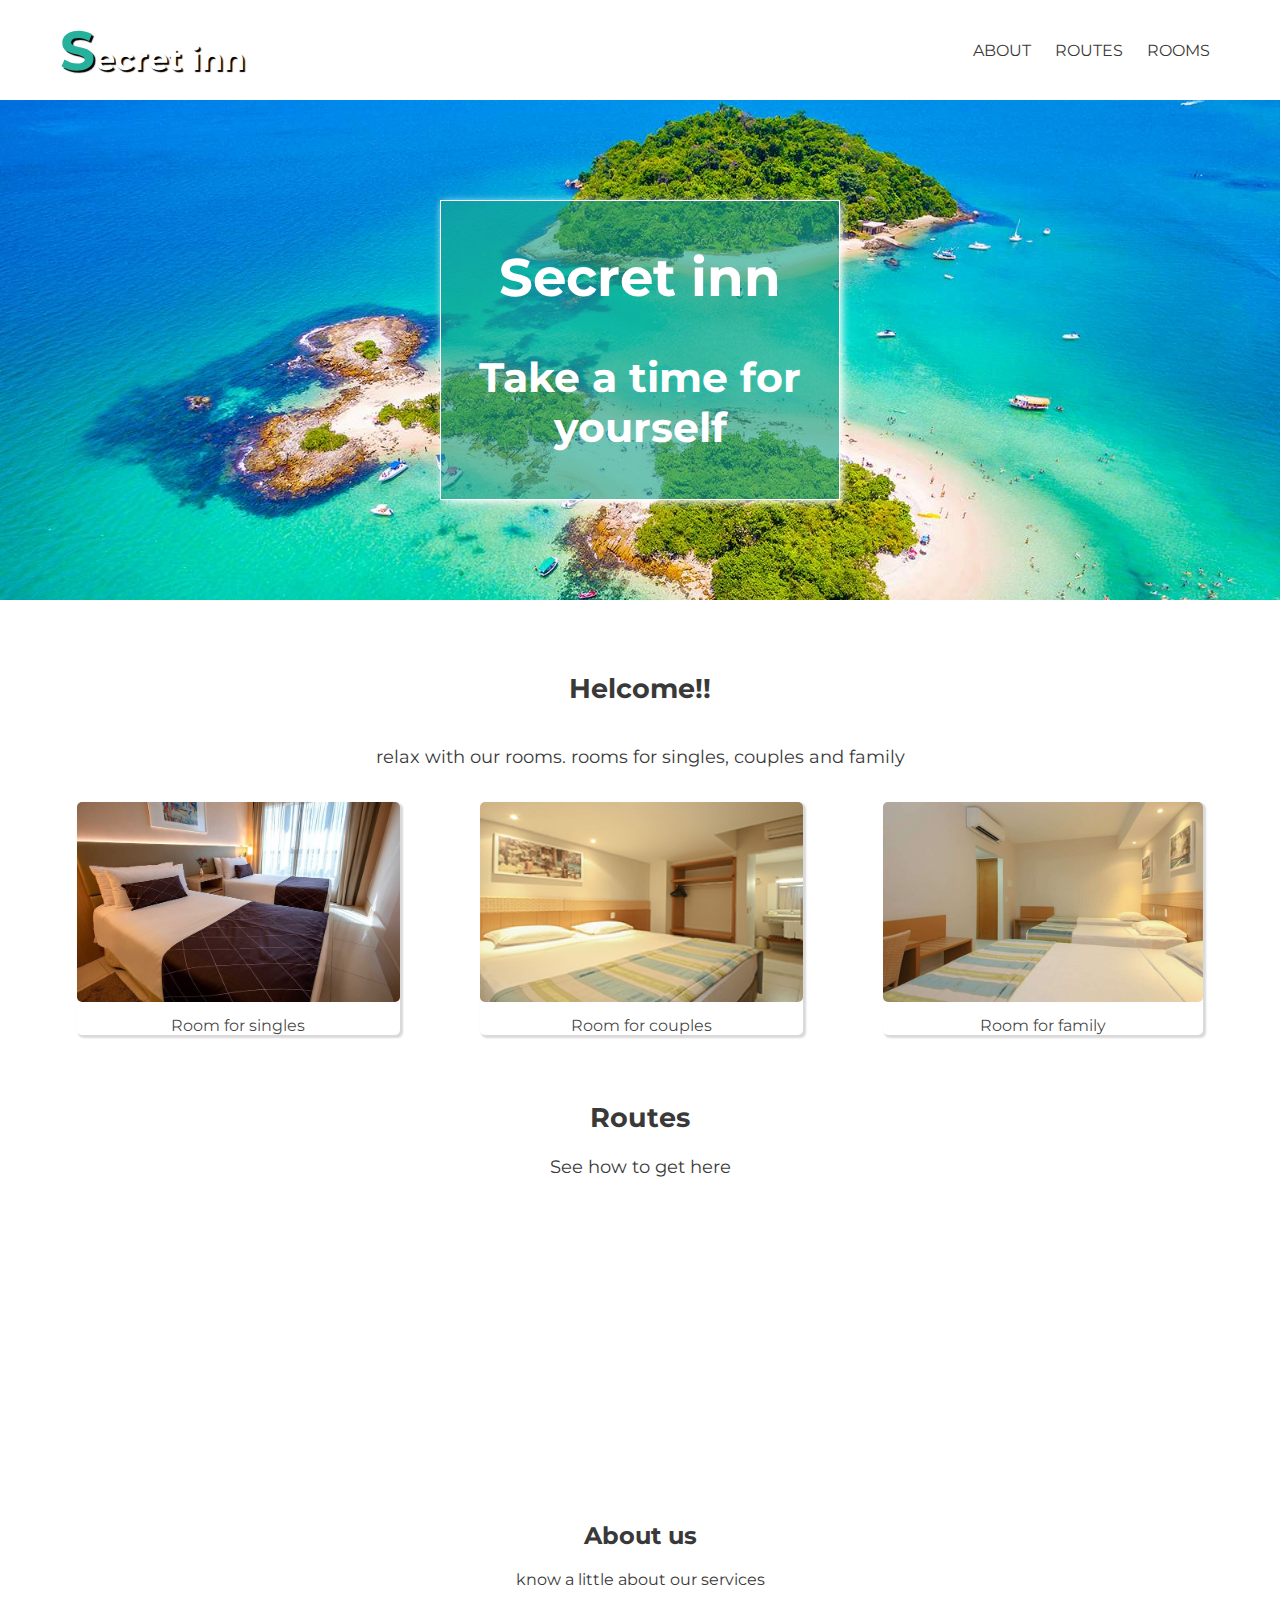
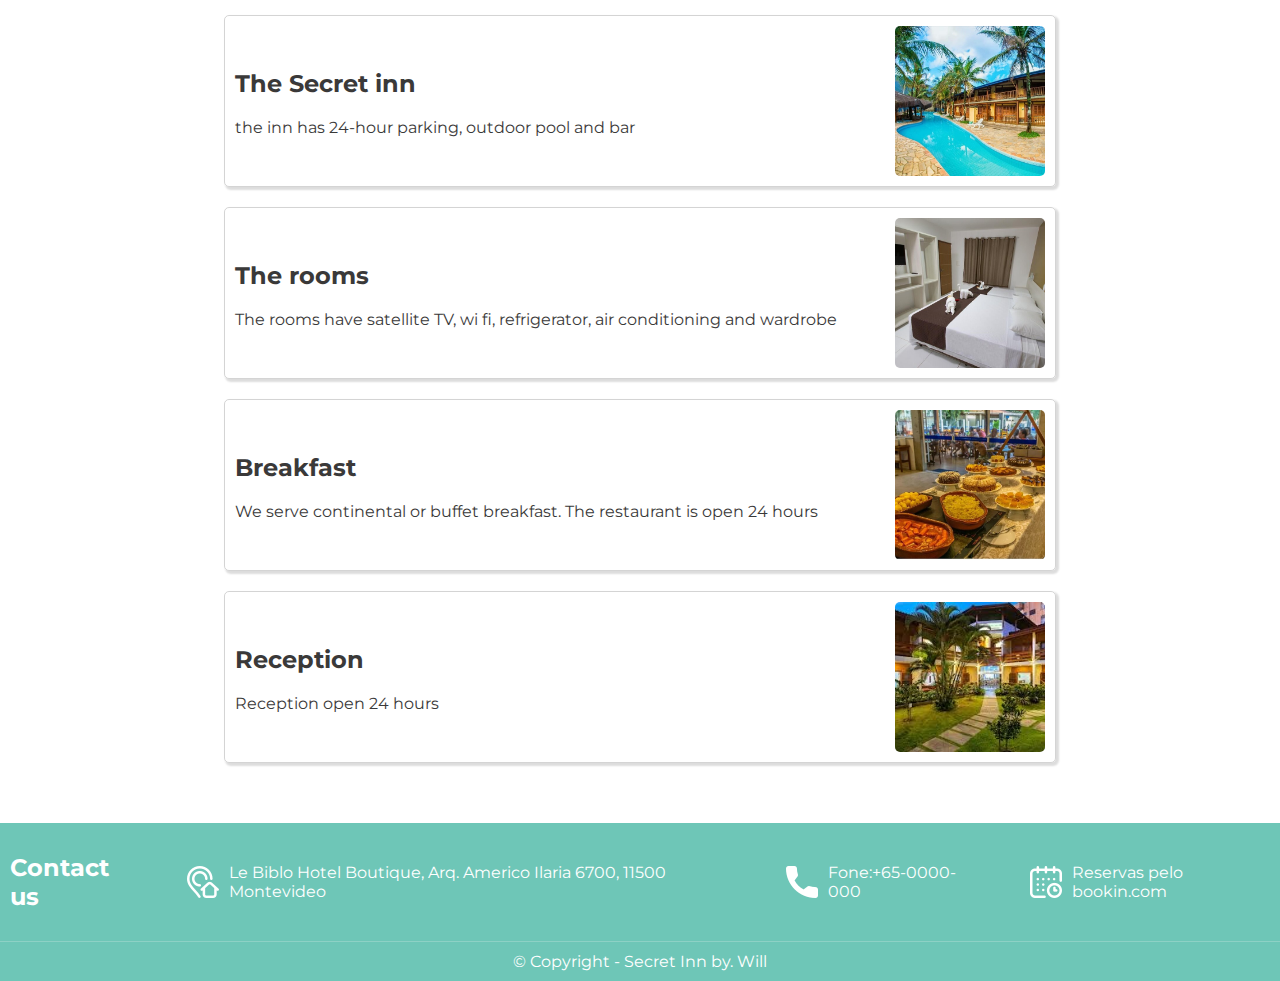
<file: pages/index.html>
<!DOCTYPE html>
<html lang="us">
  <head>
    <meta charset="UTF-8" />
    <meta http-equiv="X-UA-Compatible" content="IE=edge" />
    <meta name="viewport" content="width=device-width, initial-scale=1.0" />
    <link rel="stylesheet" href="../css/styles.css" />
    <title>Secret inn</title>
  </head>
  <body>
    <header class="topo">
      <div class="container">
        <div class="logo-topo">
          <a href="./index.html"><h1>Secret inn</h1></a>
        </div>
        <div class="links-topo">
          <a href="./index.html#sobre" alt="conheça a Pousada secreta">About</a>
          <a href="./index.html#rotas" alt="rotas até a pousada">Routes</a>
          <a href="./quartos.html" alt="conheça a Pousada secreta">Rooms</a>
        </div>
      </div>
    </header>

    <main>
      <section class="box-banner">
        <div class="box-titulo">
          <div>
            <h2>Secret inn</h2>
            <h3>Take a time for yourself</h3>
          </div>
        </div>
        <div class="box-visao-geral">
          <h2>Helcome!!</h2>
          <p>relax with our rooms. rooms for singles, couples and family</p>
        </div>
        <div class="cards-quartos">
          <a href="./quartos.html">
          <figure class="box-card-quartos">
            <img
            src="/assets/quarto-solteiro1.jpg"
            alt="card quarto de solteiro"
            />
            <figcaption>Room for singles</figcaption>
          </figure>
        </a>
          <a href="./quartos.html">
            <figure class="box-card-quartos">
              <img src="/assets/quarto-casal1.jpg" alt="card quarto de casal" />
              <figcaption>Room for couples</figcaption>
            </figure>
          </a>
          <a href="./quartos.html">
            <figure class="box-card-quartos">
              <img src="/assets/quarto-familia1.jpg" alt="card quarto familia" />
              <figcaption>Room for family</figcaption>
            </figure>
          </a>
          </div>
      </section>

      <section id="rotas" class="container-rotas">
        <h2>Routes</h2>
        <p>See how to get here</p>
        <iframe
          src="https://www.google.com/maps/embed?pb=!1m18!1m12!1m3!1d26182.884381380343!2d-56.06507873803158!3d-34.88484795788221!2m3!1f0!2f0!3f0!3m2!1i1024!2i768!4f13.1!3m3!1m2!1s0x959f866bfb2cca17%3A0xa77badc1dc8fdcd4!2sLe%20Biblo%20Hotel%20Boutique!5e0!3m2!1spt-BR!2sbr!4v1629383283399!5m2!1spt-BR!2sbr"
          width="100%"
          height="250"
          style="border: 0"
          allowfullscreen=""
          loading="lazy"
        ></iframe>
      </section>

      <section id="sobre" class="sobre" alt="seção sobre a pousada">
        <div class="container-conteudo">
          <h2>About us</h2>
          <p>know a little about our services</p>
        </div>
        <div class="box-servicos">
          <div class="box-descricao">
            <h2>The Secret inn</h2>
            <p>the inn has 24-hour parking, outdoor pool and bar</p>
          </div>
          <img src="/assets/img1.jpg" />
        </div>

        <div class="box-servicos">
          <div class="box-descricao">
            <h2>The rooms</h2>
            <p>
              The rooms have satellite TV, wi fi, refrigerator, air conditioning
              and wardrobe
            </p>
          </div>
          <img src="/assets/img2.jpg" />
        </div>

        <div class="box-servicos">
          <div class="box-descricao">
            <h2>Breakfast</h2>
            <p>
              We serve continental or buffet breakfast. The restaurant is open
              24 hours
            </p>
          </div>
          <img src="/assets/img3.jpg" />
        </div>

        <div class="box-servicos">
          <div class="box-descricao">
            <h2>Reception</h2>
            <p>Reception open 24 hours</p>
          </div>
          <img src="/assets/img5.jpg" />
        </div>
      </section>
    </main>

    <footer>
      <div class="rodape">
        <div class="box-conteudo">
          <h2>Contact us</h2>
          <img
            src="/assets/endereco.png"
            alt="Le Biblo Hotel Boutique, Arq. Americo Ilaria 6700, 11500 Montevideo, Departamento de Montevideo, Uruguai"
          />
          <p>
            Le Biblo Hotel Boutique, Arq. Americo Ilaria 6700, 11500 Montevideo
          </p>
          <img src="/assets/telefone.png" alt="fone: +65-0000-000" />
          <p>Fone:+65-0000-000</p>
          <img src="/assets/calendario.png" alt="reservas pelo bookin.com" />
          <p>Reservas pelo bookin.com</p>
        </div>
        <div class="rodape-copyright">
            © Copyright - Secret Inn by. Will
          </div>
      </div>
      
    </footer>
  </body>
</html>
</file>
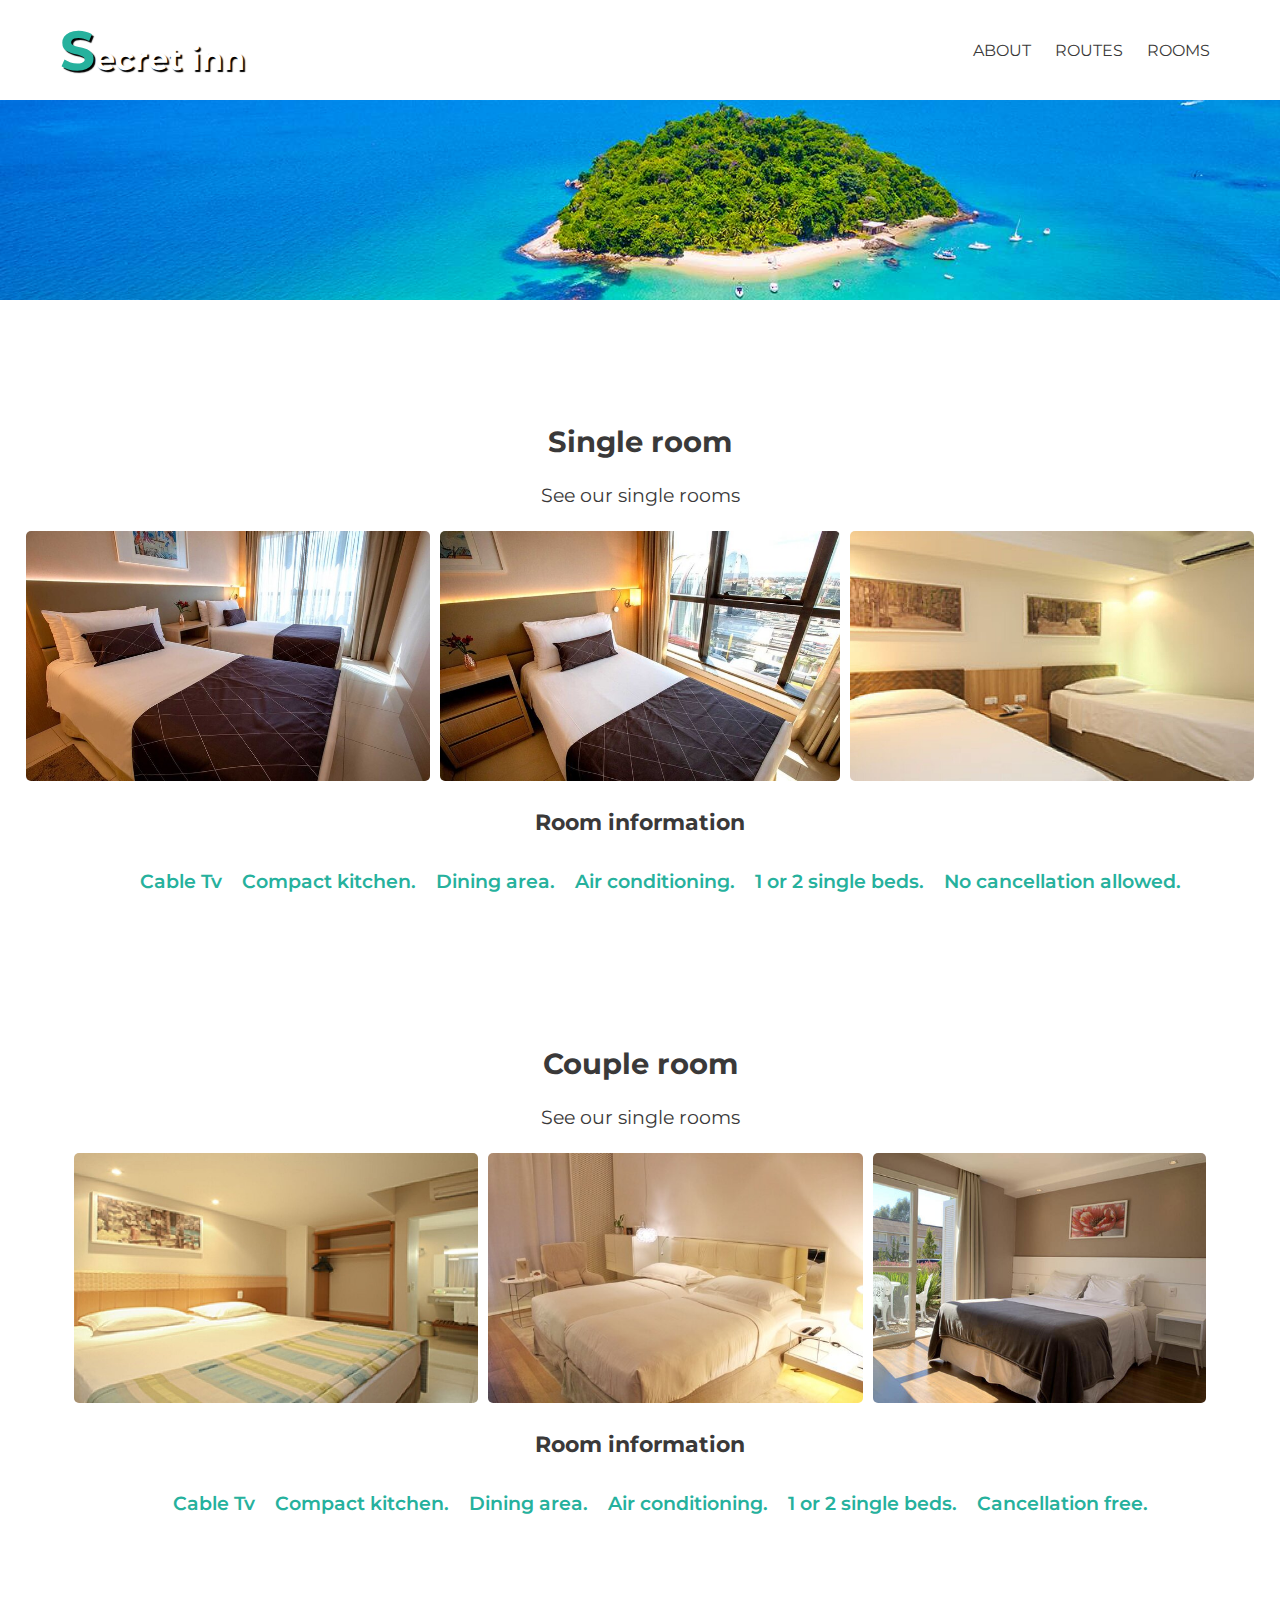
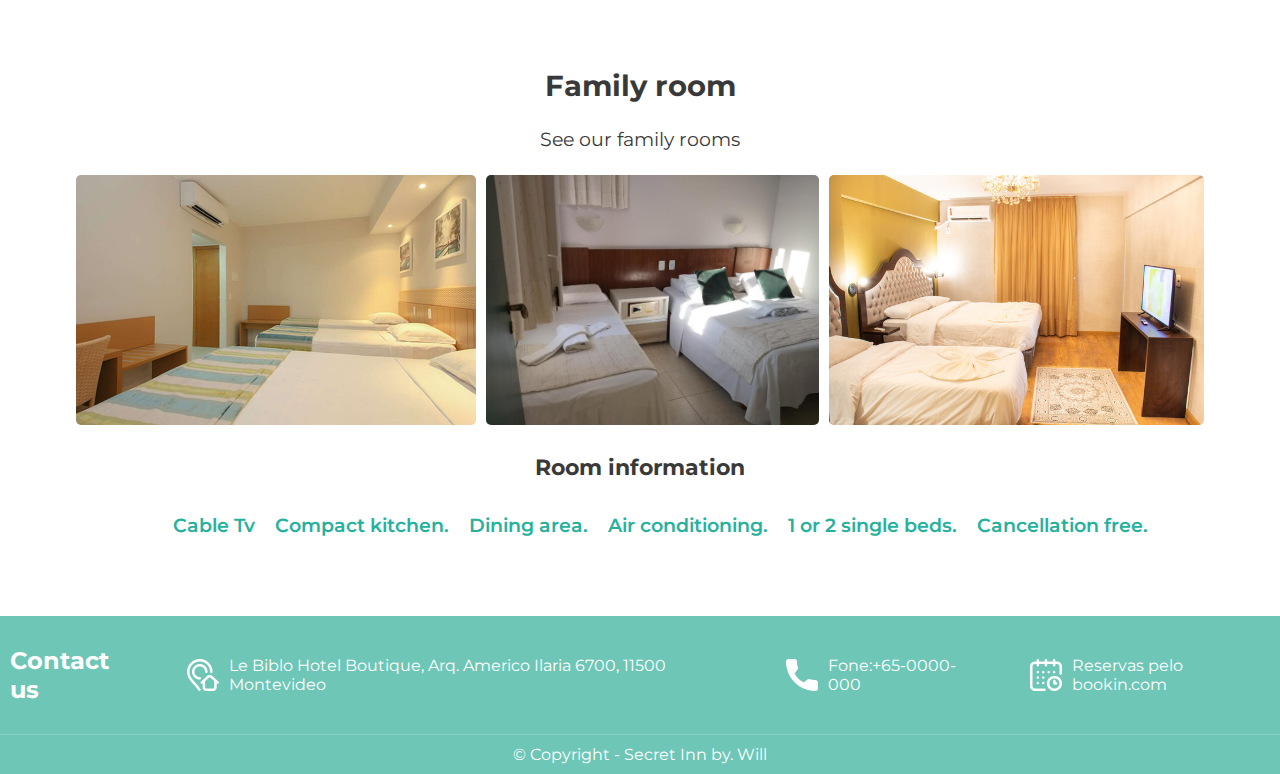
<file: pages/quartos.html>
<!DOCTYPE html>
<html lang="en">
  <head>
    <meta charset="UTF-8" />
    <meta http-equiv="X-UA-Compatible" content="IE=edge" />
    <meta name="viewport" content="width=device-width, initial-scale=1.0" />
    <link rel="stylesheet" href="../css/styles.css" />
    <link rel="stylesheet" href="../css/rooms.css" />
    <title>Rooms</title>
  </head>
  <body>
    <header class="topo">
      <div class="container">
        <div class="logo-topo">
          <a href="./quartos.html"><h1>Secret inn</h1></a>
        </div>
        <div class="links-topo">
          <a href="./index.html#sobre" alt="conheça a Pousada secreta">About</a>
          <a href="./index.html#rotas" alt="rotas até a pousada">Routes</a>
          <a href="./quartos.html#quartos" alt="conheça a Pousada secreta">Rooms</a>
        </div>
      </div>
    </header>

    <main>
      <div class="banner"></div>
      <div class="container-quartos">
        <div class="box-quartos">
          <div class="titulo">
            <h2>Single room</h2>
            <p>See our single rooms</p>
          </div>
          <div class="img-quartos">
            <img src="/assets/quarto-solteiro1.jpg" alt="quarto de solteiros" />
            <img src="/assets/quarto-solteiro2.jpg" alt="quarto de solteiros" />
            <img src="/assets/quarto-solteiro3.jpg" alt="quarto de solteiros" />
          </div>
          <div>
            <h3>Room information</h3>
            <ul>
              <li>Cable Tv</li>
              <li>Compact kitchen.</li>
              <li>Dining area.</li>
              <li>Air conditioning.</li>
              <li>1 or 2 single beds.</li>
              <li>No cancellation allowed.</li>
            </ul>
          </div>
        </div>

        <div class="box-quartos">
          <div class="titulo">
            <h2>Couple room</h2>
            <p>See our single rooms</p>
          </div>
          <div class="img-quartos">
            <img src="/assets/quarto-casal1.jpg" alt="quarto de casal" />
            <img src="/assets/quarto-casal2.jpg" alt="quarto de casal" />
            <img src="/assets/quarto-casal3.jpg" alt="quarto de casal" />
          </div>
          <div>
            <h3>Room information</h3>
            <ul>
              <li>Cable Tv</li>
              <li>Compact kitchen.</li>
              <li>Dining area.</li>
              <li>Air conditioning.</li>
              <li>1 or 2 single beds.</li>
              <li>Cancellation free.</li>
            </ul>
          </div>
        </div>

        <div class="box-quartos">
          <div class="titulo">
            <h2>Family room</h2>
            <p>See our family rooms</p>
          </div>
          <div class="img-quartos">
            <img src="/assets/quarto-familia1.jpg" alt="quarto para familia" />
            <img src="/assets/quarto-familia2.jpg" alt="quarto para familia" />
            <img src="/assets/quarto-familia3.jpg" alt="quarto para familia" />
          </div>
          <div>
            <h3>Room information</h3>
            <ul>
              <li>Cable Tv</li>
              <li>Compact kitchen.</li>
              <li>Dining area.</li>
              <li>Air conditioning.</li>
              <li>1 or 2 single beds.</li>
              <li>Cancellation free.</li>
            </ul>
          </div>
        
    </main>

    <footer>
      <div class="rodape">
        <div class="box-conteudo">
          <h2>Contact us</h2>
          <img
            src="/assets/endereco.png"
            alt="Le Biblo Hotel Boutique, Arq. Americo Ilaria 6700, 11500 Montevideo, Departamento de Montevideo, Uruguai"
          />
          <p>
            Le Biblo Hotel Boutique, Arq. Americo Ilaria 6700, 11500 Montevideo
          </p>
          <img src="/assets/telefone.png" alt="fone: +65-0000-000" />
          <p>Fone:+65-0000-000</p>
          <img src="/assets/calendario.png" alt="reservas pelo bookin.com" />
          <p>Reservas pelo bookin.com</p>
        </div>
        <div class="rodape-copyright">© Copyright - Secret Inn by. Will</div>
      </div>
    </footer>
  </body>
</html>
</file>
<file: css/styles.css>
@import url("https://fonts.googleapis.com/css2?family=Montserrat:wght@200;300;400;500;600;700&display=swap");

/* MEDIA QUERY */

@media (max-width: 376px) {



}

/* ESTILOS GERAIS */

* {
  box-sizing: border-box;
}

body {
  margin: 0;
  padding: 0;
  font-family: "Montserrat", sans-serif;
}

main {
  color: rgb(58, 57, 57);
}

.container {
  max-width: 1200px;
  margin: 0 auto;
}

/* ======  TOP ====== */

.topo {
  width: 100%;
}

.topo .container {
  display: flex;
  align-items: center;
  justify-content: space-between;
  width: 100%;
  height: 100px;
  min-height: 60px;
  padding: 0 20px;
}

.logo-topo h1::first-letter {
  text-decoration: none;

  color: #26b19d;
  font-size: 55px;
}

.logo-topo a {
  margin: 20px;
  text-decoration: none;
  color: black;
  color: white;
  text-shadow: 2px 2px 1px black;
}

.links-topo a {
  text-transform: uppercase;
  text-decoration: none;
  margin: 10px;
  color: rgb(58, 57, 57);
  transition: 0.5s;
}
.links-topo a:hover {
  color: #26b19d;
}

/*  ====== FIM TOP =========== */

/* ======= INICIO CONTEÚDO ======= */

.box-titulo {
  position: relative;
  background-image: url("/assets/img-fundo.jpg");
  background-repeat: no-repeat;
  background-size: cover;
  width: 100%;
  height: 500px;
  font-size: 35px;
  display: flex;
  justify-content: center;
}

.box-titulo div {
  margin-top: 100px;
  text-align: center;
  color: white;
  height: 300px;
  width: 400px;
  justify-content: center;
  background-color: #16a38b9f;
  border: 1px solid white;
  box-shadow: 2px 2px 8px white;
}

.box-visao-geral {
  display: flex;
  flex-flow: column wrap;
  align-items: center;
  justify-content: center;
  margin-top: 50px;
  font-size: large;
}

.cards-quartos {
  display: flex;
  flex-wrap: wrap;
  justify-content: center;
  text-align: center;
}

.cards-quartos a {
  text-decoration: none;
  color: rgba(0, 0, 0, 0.747);
}

.box-card-quartos {
  box-shadow: 2px 2px 2px 1px rgb(218, 216, 216);
  border-radius: 5px;
  transition: 0.3s;
}
.box-card-quartos:hover {
  transform: scale(1.1);
  cursor: pointer;
}

.box-card-quartos img {
  height: 200px;
  border-radius: 5px;
}

.box-card-quartos figcaption {
  margin: 10px;
}

/* -===== INICIO ROTAS MAPA ========= */

.container-rotas {
  margin-top: 50px;
  width: 100%;
  text-align: center;
  font-size: large;
}

/* ===== SERVIÇOS ========== */

.sobre {
  display: flex;
  flex-flow: column wrap;
  justify-content: center;
  align-items: center;
}

.container-conteudo {
  text-align: center;
  margin-top: 50px;
}

.box-servicos {
  display: flex;
  flex-direction: row;
  width: 65%;
  margin: 10px 10px;
  padding: 10px;
  align-items: center;
  justify-content: space-between;
  border: 1px solid rgba(192, 192, 192, 0.678);
  border-radius: 5px;
  box-shadow: 2px 2px 2px 1px rgba(0, 0, 0, 0.137);
}

.box-servicos img {
  height: 150px;
  width: 150px;
  border-radius: 5px;
  object-fit: cover;
}

.box-conteudo {
  background-color: #16a38b9f;
  display: flex;
  justify-content: center;
  align-items: center;
  margin-top: 50px;
  padding: 10px;
  color: white;
  border-bottom: 1px solid rgba(246, 246, 246, 0.233);
}

.box-conteudo img {
  margin-left: 50px;
  margin-right: 10px;
}
.rodape-copyright {
  background-color: #16a38b9f;
  color: white;
  text-align: center;
  padding: 10px 20px;
}
</file>
<file: css/rooms.css>
.banner {
  background-image: url("/assets/img-fundo.jpg");
  background-repeat: no-repeat;
  background-size: cover;
  width: 100%;
  height: 200px;
}



.box-quartos{
    display: flex;
    flex-direction: column;
    justify-content: center;
    align-items: center;
    margin-top: 100px;
    text-align: center;
    font-size: larger;
 
}

.box-quartos ul{
    display: flex;
    text-align: center;
}

.box-quartos li{
    list-style: none;
    color: #26b19d;
    font-weight: 600;
    padding: 10px;
}

.img-quartos{
    display: flex;
    flex-flow: row wrap;
    justify-content: center;
    border-radius: 5px;
}
.img-quartos img{
    height:  250px;
    margin: 5px;
    border-radius: 5px;
}
</file>
